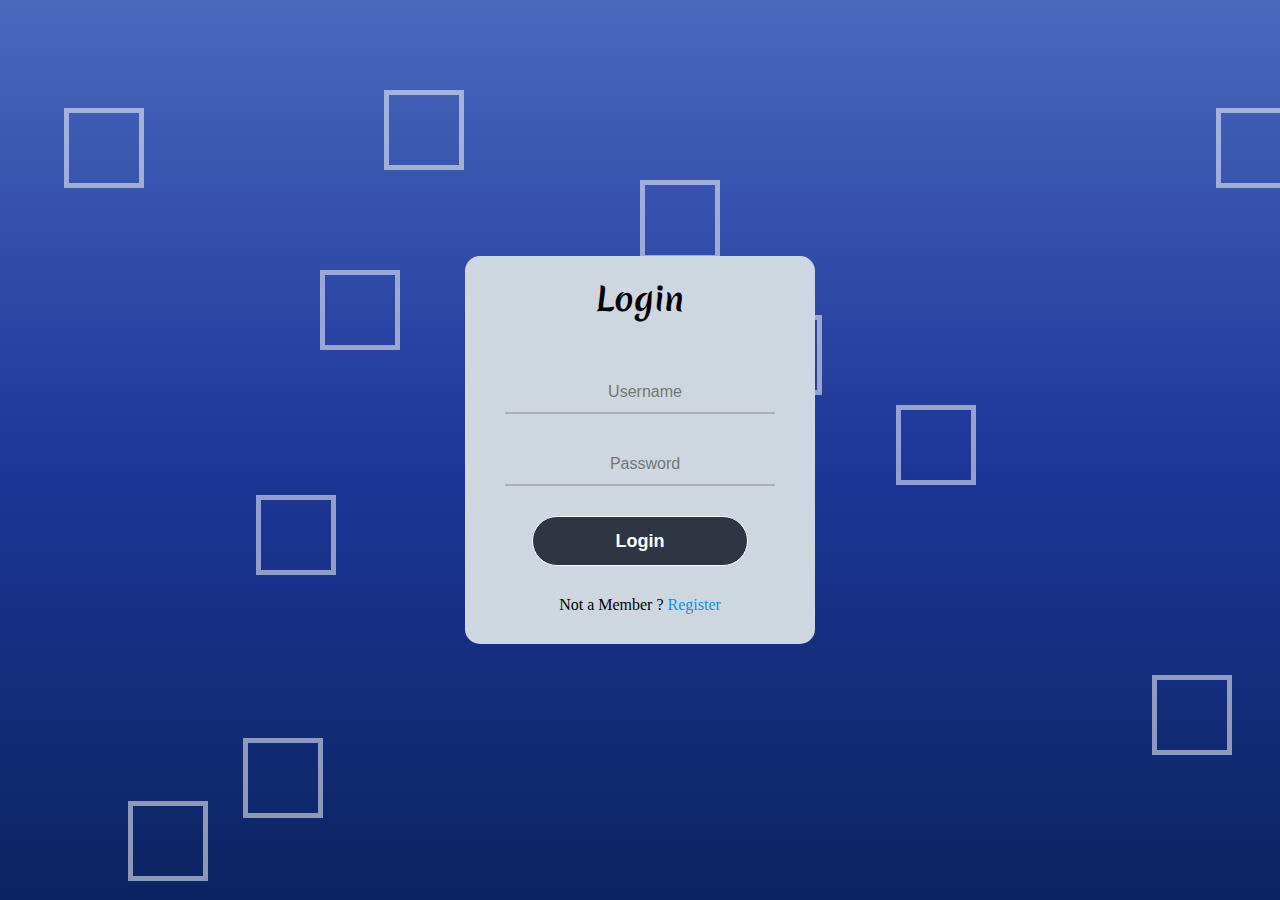
<file: login.html>
<!DOCTYPE html>
<html lang="en">
<head>
    <meta charset="UTF-8">
    <meta http-equiv="X-UA-Compatible" content="IE=edge">
    <meta name="viewport" content="width=device-width, initial-scale=1.0">
    <title>Login</title>
</head>
<style>
    @import url('https://fonts.googleapis.com/css2?family=Merienda:wght@400;700&display=swap');
    *
    {
        margin: 0;
        padding: 0;
    }
    
    .center
    {
        padding-top: 20px;
        position: absolute;
        top: 50%;
        left: 50%;
        background-color: #ced6e0;
        border-radius: 15px;
        transform: translate(-50%,-50%);
        width: 350px;
        z-index: 10000;

    }
    .center h1
    {
        font-family: 'Merienda', cursive;
        text-align: center;
        padding: 0 0 20px 0;
    }
    .center form
    {
        padding: 0 40px;
        box-sizing: border-box;
    }
    form .content
    {
        position: relative;
        border-bottom: 2px solid #adadad;
        margin: 30px 0;
    }
    .content input
    {
        
        text-align: center;
        width: 100%;
        padding: 0 5px;
        height: 40px;
        font-size: 16px;
        border: none;
        background: none;
        outline: none;
    }
    .submit
    {
        display: flex;
        justify-content: center;
        align-items: center;
    }
    input[type="submit"]
    {
        background-color: #2f3542;
        width: 80%;
        height: 50px;
        border: 1px solid;
        border-radius: 25px;
        font-size:18px ;
        color: white;
        font-weight: 700;
        outline: none;
        cursor: pointer;
    }
    .register
    {
        margin: 30px 0;
        text-align: center;
        font-size: 16px;

    }
    .register a
    {
        color:#0097e6;
        text-decoration: none;
    }
    .register a:hover
    {
        text-decoration: underline;
    }
    .container
    {
        z-index: -1;
        width: 100%;
        height: 100vh;
        background: linear-gradient(to top,#0c2461,#1e3799,#4a69bd);
        /* background: linear-gradient(to top,rgba(0,0,0)); */
        /* background-color: black; */
    }
    .wrapper
    {
        width: 100%;
        height: 100%;
        position: relative;
    }
    .wrapper div
    {
        width: 70px;
        height: 70px;
        border:5px solid rgba(255, 255, 255, 0.527) ;
        /* background-color: white; */
        /* border-radius: 50%; */
        position: absolute;
    }
    .wrapper div:nth-child(1)
    {
        top: 10%;
        left: 30%;
        animation: square 5s linear infinite;
    }
    .wrapper div:nth-child(2)
    {
        top: 20%;
        left: 50%;
        animation: square 8s linear infinite;
    }
    .wrapper div:nth-child(3)
    {
        top: 30%;
        left: 25%;
        animation: square 4s linear infinite;
    }
    .wrapper div:nth-child(4)
    {
        top: 42%;
        left: 50%;
        animation: square 10s linear infinite;
    }
    .wrapper div:nth-child(5)
    {
        top: 35%;
        left: 58%;
        animation: square 7s linear infinite;
    }
    .wrapper div:nth-child(6)
    {
        top: 45%;
        left: 70%;
        animation: square 6s linear infinite;
    }
    .wrapper div:nth-child(7)
    {
        top: 55%;
        left: 20%;
        animation: square 9s linear infinite;
    }
    .wrapper div:nth-child(8)
    {
        top: 75%;
        left: 90%;
        animation: square 11s linear infinite;
    }
    .wrapper div:nth-child(9)
    {
        top: 65%;
        left: 80%;
        animation: square 4s linear infinite;
    }
    .wrapper div:nth-child(9)
    {
        top: 89%;
        left: 10%;
        animation: square 8s linear infinite;
    }
    .wrapper div:nth-child(10)
    {
        top: 82%;
        left: 19%;
        animation: square 11s linear infinite;
    }
    .wrapper div:nth-child(11)
    {
        top: 12%;
        left: 5%;
        animation: square 11s linear infinite;
    }
    .wrapper div:nth-child(12)
    {
        top: 12%;
        left: 95%;
        animation: square 11s linear infinite;
    }
    @keyframes square
    {
        0%
        {
            transform: scale(0) translateY(0) rotate(0);
        }
        100%
        {
            transform: scale(1.2) translateY(-90px) rotate(360deg);
        }
    }
</style>
<body>
    <div class="container">
        <div class="wrapper">
            <div></div>
            <div></div>
            <div></div>
            <div></div>
            <div></div>
            <div></div>
            <div></div>
            <div></div>
            <div></div>
            <div></div>
            <div></div>
            <div></div>
        </div>
            <div class="center">
                <h1>Login</h1>
                <form action="" method="post">
                    <div class="content">
                        <input type="text" name="username" placeholder="Username" required>
                    </div>
                    <div class="content">
                        <input type="password" name="password" placeholder="Password" required>
                    </div>
                    <div class="submit">
                      <input type="submit" name="Login" value="Login">  
                    </div>
                    
                    <div class="register">
                        Not a Member ?
                        <a href="register.html">Register</a>
                    </div>
                </form>
            </div>
        </div>
    
    

</body>
</html>
</file>
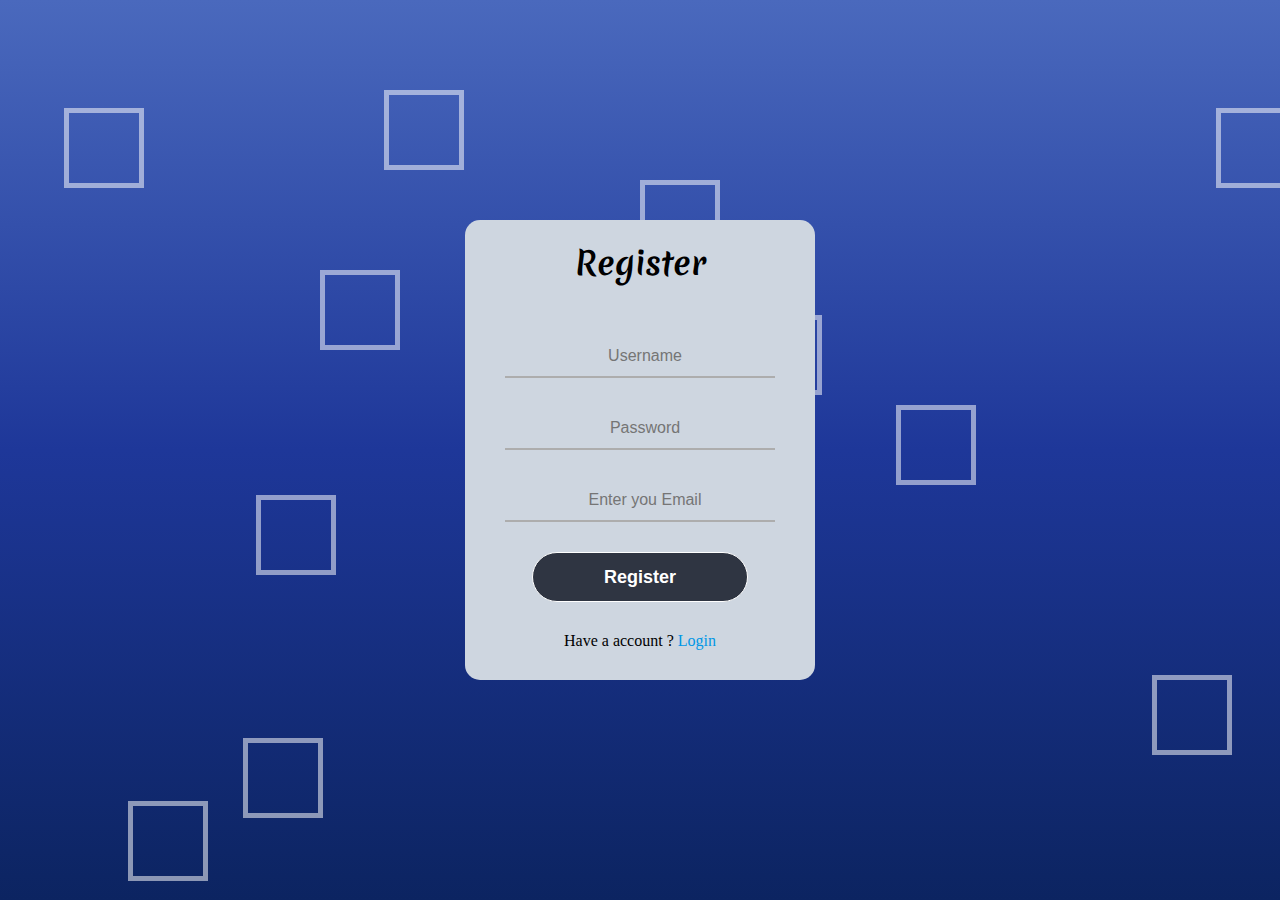
<file: register.html>
<!DOCTYPE html>
<html lang="en">
<head>
    <meta charset="UTF-8">
    <meta http-equiv="X-UA-Compatible" content="IE=edge">
    <meta name="viewport" content="width=device-width, initial-scale=1.0">
    <title>Registration</title>
</head>
<style>
    @import url('https://fonts.googleapis.com/css2?family=Merienda:wght@400;700&display=swap');
    *
    {
        margin: 0;
        padding: 0;
    }
    
    .center
    {
        padding-top: 20px;
        position: absolute;
        top: 50%;
        left: 50%;
        background-color: #ced6e0;
        border-radius: 15px;
        transform: translate(-50%,-50%);
        width: 350px;
        z-index: 10000;

    }
    .center h1
    {
        font-family: 'Merienda', cursive;
        text-align: center;
        padding: 0 0 20px 0;
    }
    .center form
    {
        padding: 0 40px;
        box-sizing: border-box;
    }
    form .content
    {
        position: relative;
        border-bottom: 2px solid #adadad;
        margin: 30px 0;
    }
    .content input
    {
        
        text-align: center;
        width: 100%;
        padding: 0 5px;
        height: 40px;
        font-size: 16px;
        border: none;
        background: none;
        outline: none;
    }
    .submit
    {
        display: flex;
        justify-content: center;
        align-items: center;
    }
    input[type="submit"]
    {
        background-color: #2f3542;
        width: 80%;
        height: 50px;
        border: 1px solid;
        border-radius: 25px;
        font-size:18px ;
        color: white;
        font-weight: 700;
        outline: none;
        cursor: pointer;
    }
    .register
    {
        margin: 30px 0;
        text-align: center;
        font-size: 16px;

    }
    .register a
    {
        color:#0097e6;
        text-decoration: none;
    }
    .register a:hover
    {
        text-decoration: underline;
    }
    .container
    {
        z-index: -1;
        width: 100%;
        height: 100vh;
        background: linear-gradient(to top,#0c2461,#1e3799,#4a69bd);
        /* background: linear-gradient(to top,rgba(0,0,0)); */
        /* background-color: black; */
    }
    .wrapper
    {
        width: 100%;
        height: 100%;
        position: relative;
    }
    .wrapper div
    {
        width: 70px;
        height: 70px;
        border:5px solid rgba(255, 255, 255, 0.527) ;
        
        position: absolute;
    }
    .wrapper div:nth-child(1)
    {
        top: 10%;
        left: 30%;
        animation: square 5s linear infinite;
    }
    .wrapper div:nth-child(2)
    {
        top: 20%;
        left: 50%;
        animation: square 8s linear infinite;
    }
    .wrapper div:nth-child(3)
    {
        top: 30%;
        left: 25%;
        animation: square 4s linear infinite;
    }
    .wrapper div:nth-child(4)
    {
        top: 42%;
        left: 50%;
        animation: square 10s linear infinite;
    }
    .wrapper div:nth-child(5)
    {
        top: 35%;
        left: 58%;
        animation: square 7s linear infinite;
    }
    .wrapper div:nth-child(6)
    {
        top: 45%;
        left: 70%;
        animation: square 6s linear infinite;
    }
    .wrapper div:nth-child(7)
    {
        top: 55%;
        left: 20%;
        animation: square 9s linear infinite;
    }
    .wrapper div:nth-child(8)
    {
        top: 75%;
        left: 90%;
        animation: square 11s linear infinite;
    }
    .wrapper div:nth-child(9)
    {
        top: 65%;
        left: 80%;
        animation: square 4s linear infinite;
    }
    .wrapper div:nth-child(9)
    {
        top: 89%;
        left: 10%;
        animation: square 8s linear infinite;
    }
    .wrapper div:nth-child(10)
    {
        top: 82%;
        left: 19%;
        animation: square 11s linear infinite;
    }
    .wrapper div:nth-child(11)
    {
        top: 12%;
        left: 5%;
        animation: square 11s linear infinite;
    }
    .wrapper div:nth-child(12)
    {
        top: 12%;
        left: 95%;
        animation: square 11s linear infinite;
    }
    @keyframes square
    {
        0%
        {
            transform: scale(0) translateY(0) rotate(0);
        }
        100%
        {
            transform: scale(1.2) translateY(-90px) rotate(360deg);
        }
    }
</style>
<body>
    <div class="container">
        <div class="wrapper">
            <div></div>
            <div></div>
            <div></div>
            <div></div>
            <div></div>
            <div></div>
            <div></div>
            <div></div>
            <div></div>
            <div></div>
            <div></div>
            <div></div>
        </div>
            <div class="center">
                <h1>Register</h1>
                <form action="" method="post">
                    <div class="content">
                        <input type="text" name="username" placeholder="Username" required>
                    </div>
                    <div class="content">
                        <input type="password" name="password" placeholder="Password" required>
                    </div>
                    <div class="content">
                        <input type="email" name="email" placeholder="Enter you Email" required>
                    </div>
                    <div class="submit">
                      <input type="submit" name="Register" value="Register">  
                    </div>
                    
                    <div class="register">
                        Have a account ?
                        <a href="login.html">Login</a>
                    </div>
                </form>
            </div>
        </div>
    
    

</body>
</html>
</file>
